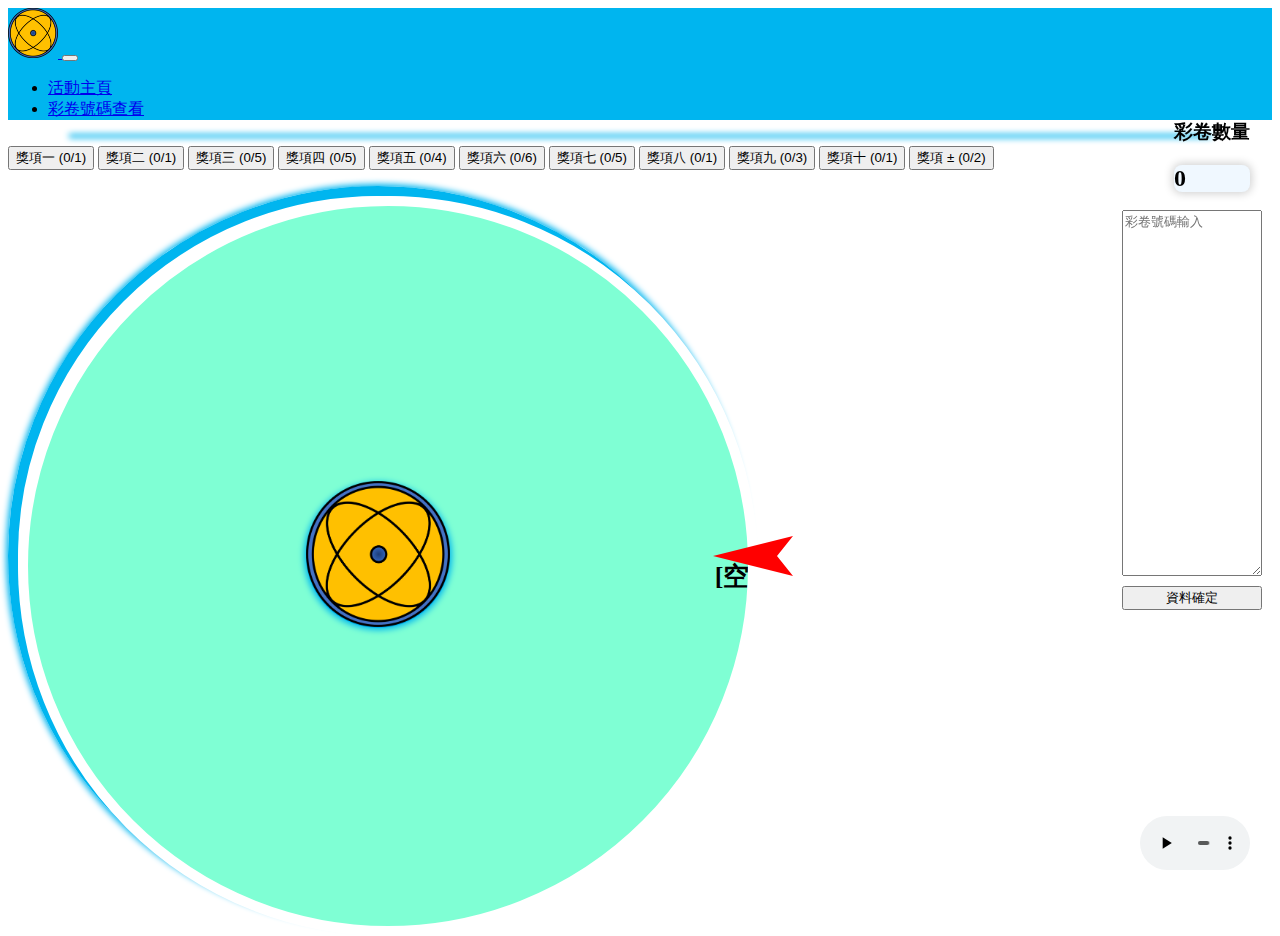
<file: index.html>
<!DOCTYPE html>
<html lang="en">
<head>
  <meta charset="UTF-8">
  <meta http-equiv="X-UA-Compatible" content="IE=edge">
  <meta name="viewport" content="width=device-width, initial-scale=1.0">
  <title>LotterySpinWheel</title>
  <link href="style.css" rel="stylesheet" type="text/css" />
  <link href="https://cdn.jsdelivr.net/npm/bootstrap@5.1.3/dist/css/bootstrap.min.css" rel="stylesheet"
    integrity="sha384-1BmE4kWBq78iYhFldvKuhfTAU6auU8tT94WrHftjDbrCEXSU1oBoqyl2QvZ6jIW3" crossorigin="anonymous">

</head>
<body>
  <!-- Nav Bar -->
  <nav class="navbar navbar-expand-lg navbar-dark">
    <div class="container-fluid">
      <a class="navbar-brand" href="#">
        <img src="my-logo.png" alt="" width="50" height="50">
      </a>
      <button class="navbar-toggler" type="button" data-bs-toggle="collapse" data-bs-target="#navbarSupportedContent"
        aria-controls="navbarSupportedContent" aria-expanded="false" aria-label="Toggle navigation">
        <span class="navbar-toggler-icon"></span>
      </button>
      <div class="collapse navbar-collapse" id="navbarSupportedContent">
        <ul class="navbar-nav me-auto mb-2 mb-lg-0">
          <li class="nav-item">
            <a class="nav-link fs-3 fs-bold active" aria-current="page" href="./index.html">活動主頁</a>
          </li>
          <li class="nav-item">
            <a class="nav-link fs-3 fs-bold" href="./ticketSave.html">彩卷號碼查看
            </a>
          </li>
        </ul>
      </div>
    </div>
  </nav>

  <!-- Main -->
  <div class="container mt-3">
    <div class="row d-flex justify-content-between" id="full-screen">
      <!-- 獎項選擇圖片 -->
      <div class="col-lg-5">
        <div id="winner-ticket-number"><span></span></div>
        <div class="nav nav-tabs" id="nav-tab" role="tablist">
          <!-- JS 放資料 -->
        </div>
        <div class="tab-content">
          <ul class="tab-pane fade show list-unstyled border-end border-start border-bottom p-3 active"
            id="prize-data-panel" role="tabpanel" aria-labelledby="nav-now-tab">
            <!-- JS 放資料 -->
          </ul>
        </div>

      </div>

      <!-- 幸運轉盤 -->
      <div class="col-lg-7 d-flex justify-content-center">
        <div class="the-wheel">
          <div type="button" href="" class="spin-wheel turnable-part">
            <!-- JS 放資料 -->
            <div class="ticket-in-wheel"><span></span></div>

          </div>
          <div class="center-logo">
            <a type="button" href="">
              <img src="my-logo.png" alt="">
            </a>
          </div>
          <div class="winner-pointer"></div>
        </div>

      </div>
    </div>
  </div>
  <!-- 彩卷數量 -->
  <div class="count-tickets d-flex flex-column align-items-center">
    <h3>彩卷數量</h3>
    <h2 class="d-flex justify-content-center"></h2>
  </div>
  <!-- 彩卷號碼輸入 -->
  <div id="myTextarea">
    <textarea placeholder="彩卷號碼輸入"></textarea>
    <button type="button" class="textarea-save">資料確定</button>
  </div>
  <!-- 背景音效 -->
  <audio controls loop class="background-music">
    <!-- <source src="background_music.ogg" type="audio/ogg"> -->
    <source src="background_music.mp3" type="audio/mpeg">
    Your browser does not support the audio element.
  </audio>
  <!-- bootstrap -->
  <script src="https://cdn.jsdelivr.net/npm/bootstrap@5.1.3/dist/js/bootstrap.bundle.min.js"
    integrity="sha384-ka7Sk0Gln4gmtz2MlQnikT1wXgYsOg+OMhuP+IlRH9sENBO0LRn5q+8nbTov4+1p" crossorigin="anonymous"></script>
  <!-- JS -->
  <script src="main.js"></script>
</body>
</html>
</file>
<file: style.css>
nav {
  background-color: #00b5ef;
}

@keyframes borderShine {
  0% {border: 5px solid #00b5ef;}
  100% {border: 5px solid beige;}
}

#winner-ticket-number {
  /* display */
  display: flex;
  justify-content: center;
  align-items: center;
  /* box-model */
  box-sizing: border-box;
  width:90%;
  height: 25%;
  margin: 10px auto;
  /* border: 3px solid #00b5ef; */
  border-radius: 10px;
  box-shadow: 0px 0px 6px 2px #00b5ef;
  /* content */
  background-color: aliceblue;
  font-size: 50px;
  font-weight: bold;
  /* animation */
  animation: borderShine 300ms linear infinite;
}
.tab-content {
  height: 50%;
}

#nav-tab>button>span {
  pointer-events: none;
}
#prize-data-panel li {
  font-size: 22px;
  font-weight: bold;
}
.prize-picture img {
  width: 100%;
  height: 250px;
  margin-top: 2px;
  /* border: 3px solid #00b5ef; */
  box-shadow: 0px 0px 8px 2px #00b5ef;
}
.the-wheel {
  /* position */
  position: relative;
  /* display */
  
  /* box-model */
  width: 80vh;
  height: 80vh;
  border: 10px solid #00b5ef;
  border-radius: 50%;
  box-shadow: 0px 0px 6px 2px #00b5ef;
  /* content */
}
.spin-wheel {
  position: relative;
  overflow: hidden;
  width: 100%;
  height: 100%;
  border: 10px solid #fff;
  border-radius: 50%;
  background-color: aquamarine;
  transform-origin: 50% 50%;
}
.ticket-in-wheel {
  /* position */
  position: absolute;
  top: 0;
  left: 50%;
  /* display */
  display: flex;
  justify-content: end;
  align-items: center;
  /* box-model */
  width: 50%;
  height: 100%;
  padding: 10px;
  /* content */
  font-size: 26px;
  font-weight: bold;
  /* rotate */
  transform-origin: 0 50%;
  pointer-events: none;
}
.center-logo {
  /* position */
  position: absolute;
  top: 50%;
  left: 50%;
  transform: translate(-50%, -50%);
  /* display */
  display: flex;
  justify-content: center;
  align-items: center;
  /* box-model */
  width: 20%;
  height: 20%;
  border-radius: 50%;
  box-shadow: 0px 0px 6px 2px #00b5ef;
  /* content */
  background-color: #00b5ef;
  /* animation */
  animation: borderShine 300ms linear infinite;
  pointer-events: none;
}
.center-logo>a>img {
  width: 100%;
  height: 100%;
}
.winner-pointer {
  position: absolute;
  top: 50%;
  right: -55px;
  transform: translateY(-50%);
  width: 80px;
  height: 40px;
  clip-path: polygon(0 50%, 100% 0, 80% 50%, 100% 100%);
  background-color: red;
  pointer-events: none;
}
.count-tickets {
  position: fixed;
  top: 100px;
  right: 30px;
}
.count-tickets>h2 {
  background-color: aliceblue;
  box-shadow: 0px 0px 8px 2px lightgray;
  border-radius: 8px;
  width: 100%;
}
#myTextarea {
  position: fixed;
  top: 210px;
  right: 18px;
  display: flex;
  flex-direction: column;
  font-weight: bold;
  font-size: 20px;
}
#myTextarea>textarea {
  width: 134px;
  height: 360px;
  margin-bottom: 10px;
}
.background-music {
  position: fixed;
  bottom: 30px;
  right: 30px;
  width: 110px;
}
.data-panel {
  width: 80vw;
  margin: 0 auto;
}
.delete-local-data {
  position: fixed;
  bottom: 20px;
  right: 20px;
}
</file>
